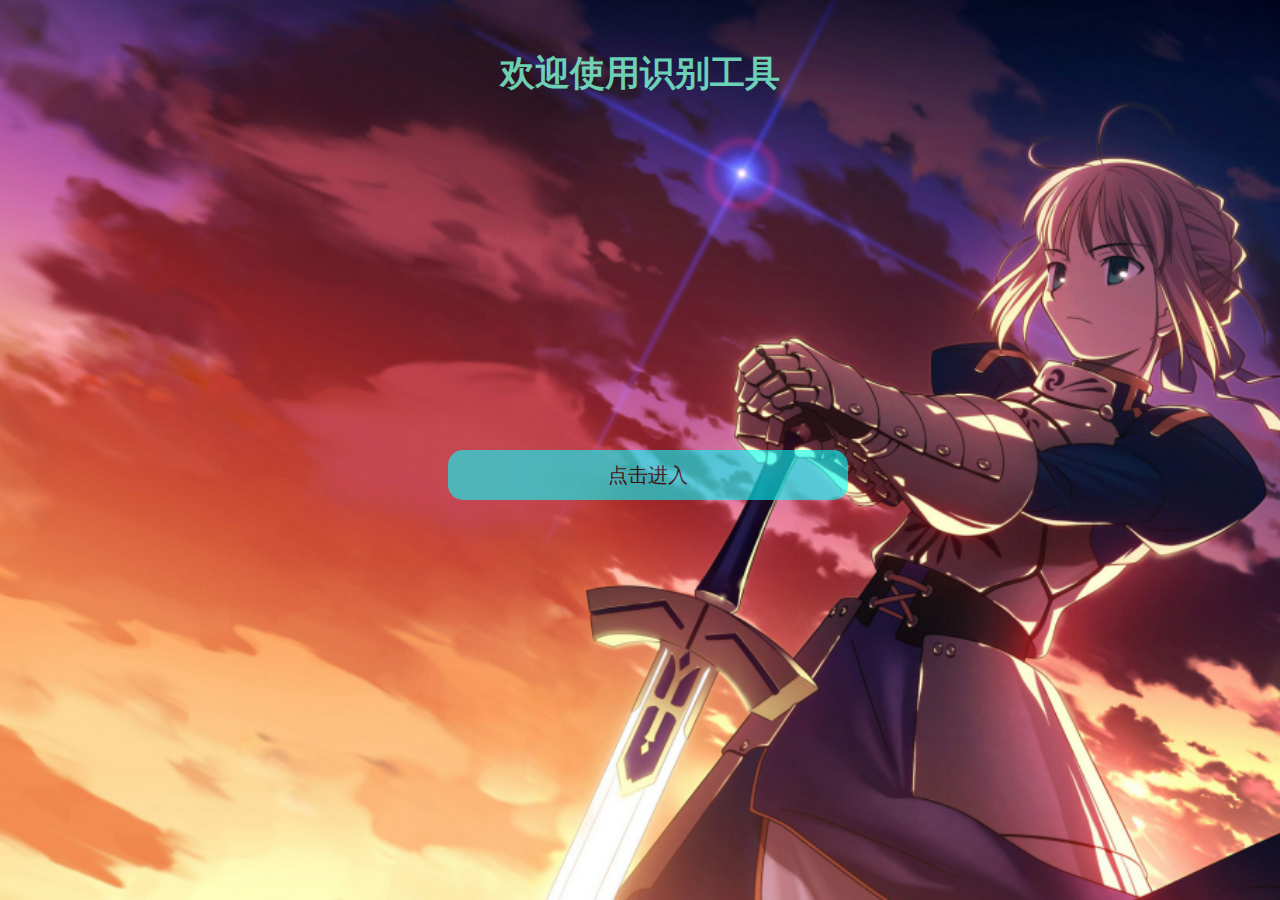
<file: index.html>
<!DOCTYPE html>
<html>
	<head>	
		<link rel="stylesheet" type="text/css" href="static/style1.css">
		<title>欢迎使用</title>
	</head>
	<body>
		<h1>欢迎使用识别工具</h1>
		<button type="button" onclick="window.location.href = 'http://127.0.0.1:5000/'">点击进入</button>
	</body>
</html>
</file>
<file: static/style1.css>
body{
	margin: 0px;
	padding: 0px;
	background-image: url(resource/2.jpg);
	background-repeat: no-repeat;
	background-size:cover;
	width: 100%;
	height: 100%;
	background-position: center;
	background-attachment: fixed;
} 


h1{
	margin-top: 50px;
	text-align: center;
	font-size: 35px;
	color: aquamarine;
	opacity:0.8;
}

button{
	margin-top: 330px;
	margin-left: 35%;
	margin-right: 50%;
	width: 400px;
	height: 50px;
	border-radius:15px;	
	border:none;
	background-color: aqua;
	font-size: 20px;
	opacity:0.6;
}
</file>
